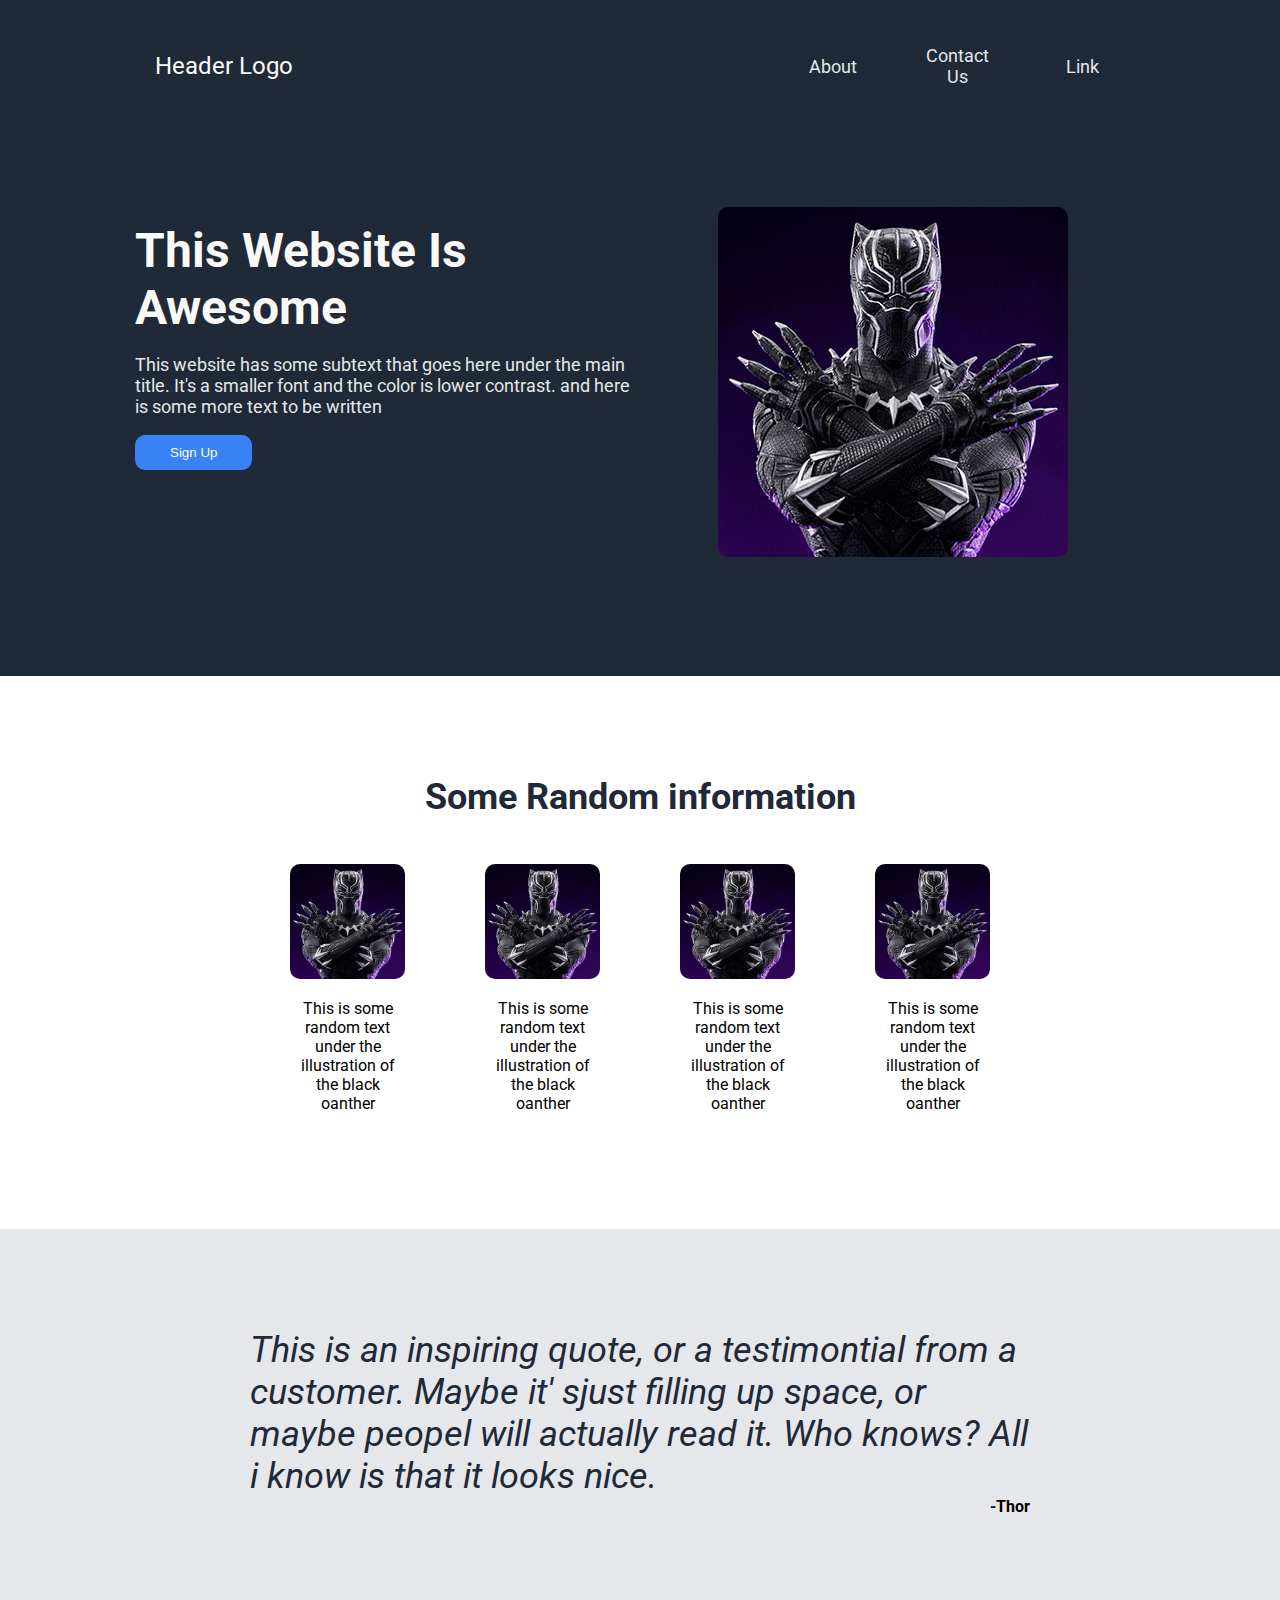
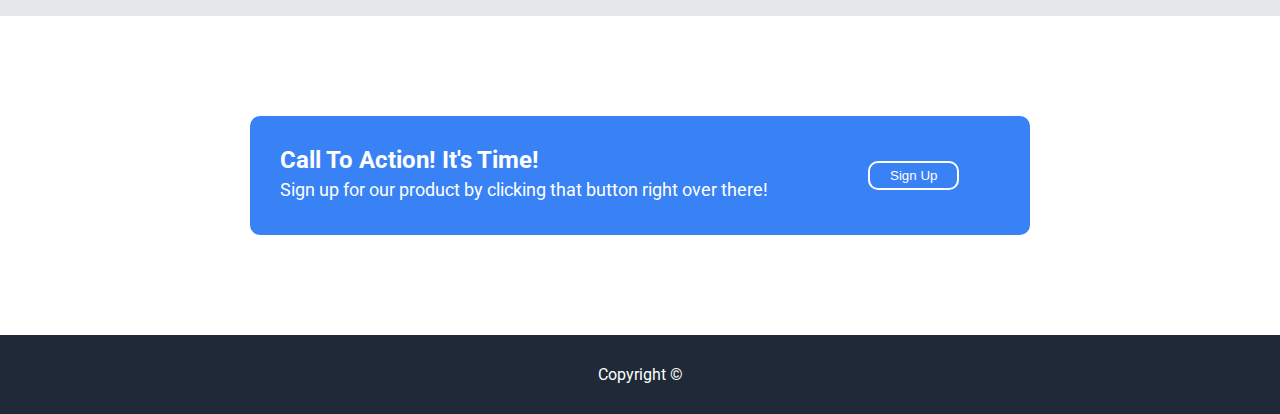
<file: index.html>
<!DOCTYPE html>
<html lang="en">
<head>
    <meta charset="UTF-8">
    <meta http-equiv="X-UA-Compatible" content="IE=edge">
    <meta name="viewport" content="width=device-width, initial-scale=1.0">
    <title>CSS Assignment</title>

    <!-- CSS LINK -->
    <link rel="stylesheet" href="css/styles.css">

    <!-- GOOGLE FONTS LINKS -->
    <link rel="preconnect" href="https://fonts.googleapis.com">
    <link rel="preconnect" href="https://fonts.gstatic.com" crossorigin>
    <link href="https://fonts.googleapis.com/css2?family=Roboto:wght@600&display=swap" rel="stylesheet">
</head>
<body>
    <div class="top">
        <div class="nav-container">
            <a href="#" class="header">
                <header>Header Logo</header>
            </a>
            <a href="pages/about.html">About</a>
            <a href="pages/contact.html">Contact Us</a>
            <a href="">Link</a>
        </div>

        <div class="hero">
            <div class="box" style="text-align: left;">
                <p class="hero-main-text">This Website Is Awesome</p>
                <p class="hero-secondary-text">
                    This website has some subtext that goes here under the main title.
                     It's a smaller font and the color is lower contrast. and here is some more
                     text to be written
                </p>
                <button>Sign Up</button>
            </div>
            <div class="box">
                <img src="images/black-panther.jpg" alt="Movie Poster: The Black Panther">
            </div>
        </div>
    </div>

    <div class="information">
        <header>Some Random information</header>
        <div class="info-flex">
            <div class="item">
                <figure>
                    <img src="images/black-panther.jpg" alt="Movie Poster: The Black Panther">
                    <p>This is some random text under the illustration of the black oanther</p>
                </figure>
            </div>
            <div class="item">
                <figure>
                    <img src="images/black-panther.jpg" alt="Movie Poster: The Black Panther">
                    <p>This is some random text under the illustration of the black oanther</p>
                </figure>
            </div>
            <div class="item">
                <figure>
                    <img src="images/black-panther.jpg" alt="Movie Poster: The Black Panther">
                    <p>This is some random text under the illustration of the black oanther</p>
                </figure>
            </div>
            <div class="item">
                <figure>
                    <img src="images/black-panther.jpg" alt="Movie Poster: The Black Panther">
                    <p>This is some random text under the illustration of the black oanther</p>
                </figure>
            </div>
        </div>
    </div>

    <div class="quote">
        <div class="quote-flex">
            <div class="item">
                <div class="quote-text">
                    This is an inspiring quote, or a testimontial from a customer. 
                    Maybe it' sjust filling up space, or maybe peopel will actually 
                    read it. Who knows? All i know is that it looks nice.
                </div>
            </div>
            <div class="item citation">-Thor</div>
        </div>
    </div>

    <div class="call-to-action">
        <div class="item text">
            <header>Call To Action! It's Time!</header>
            <p>Sign up for our product by clicking that button right over there!</p>
        </div>
        <div class="item">
            <button>Sign Up</button>
        </div>
    </div>

    <div class="footer">
        <div class="item">
            Copyright &copy;
        </div>
    </div>
</body>
</html>
</file>
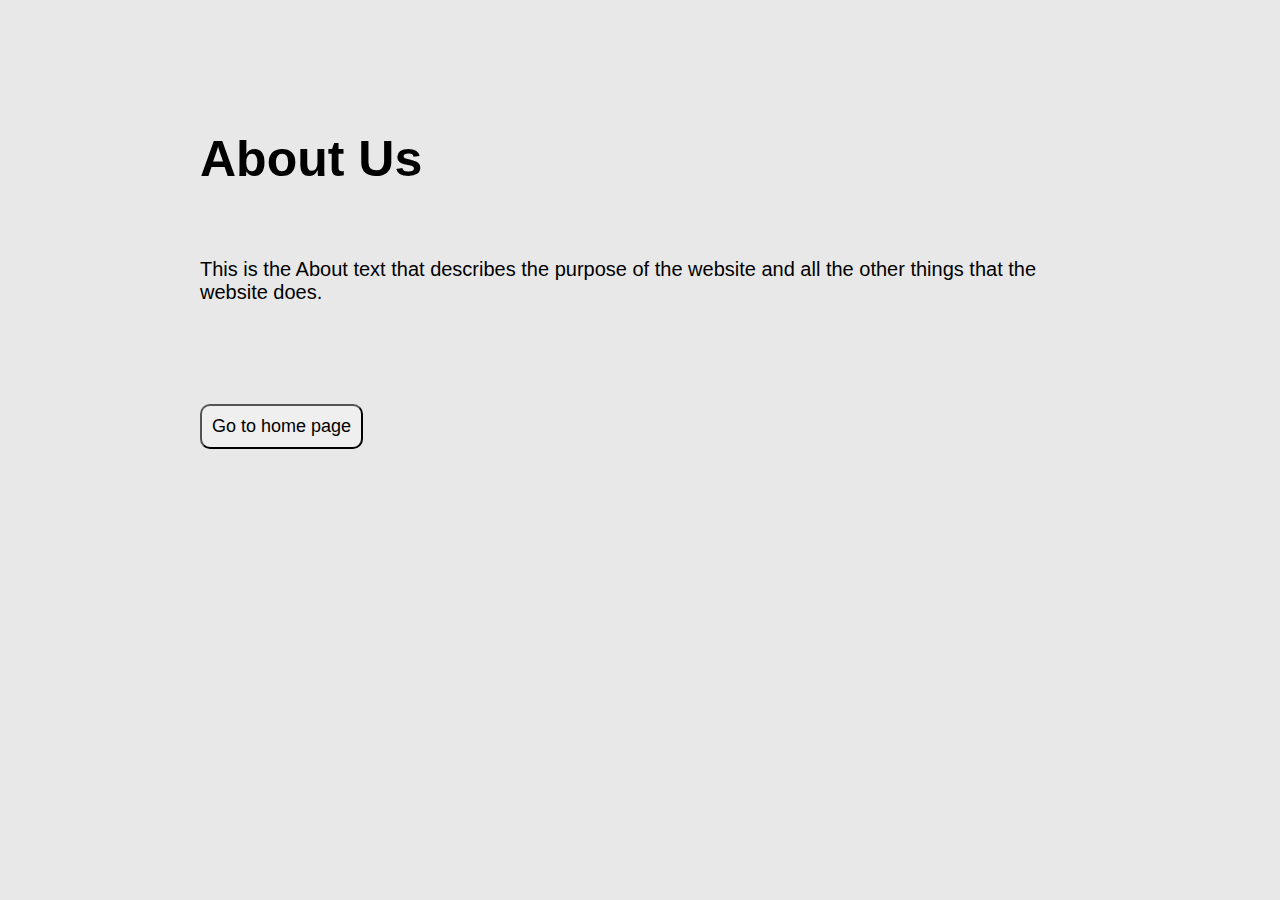
<file: pages/about.html>
<!DOCTYPE html>
<html lang="en">
<head>
    <meta charset="UTF-8">
    <meta http-equiv="X-UA-Compatible" content="IE=edge">
    <meta name="viewport" content="width=device-width, initial-scale=1.0">
    <title>About Pages</title>
    <link rel="stylesheet" href="../css/styles.css">
</head>
<body>
    <div class="about">
        <div class="flex">
            <div class="item title">
                <p>About Us</p>
            </div>
            <div class="item">
                <p>This is the About text that describes the purpose of the website and all the other things that the website does.</p>
            </div>
        </div>
        <button>
            <a href="../index.html">Go to home page</a>
        </button>
    </div>
</body>
</html>
</file>
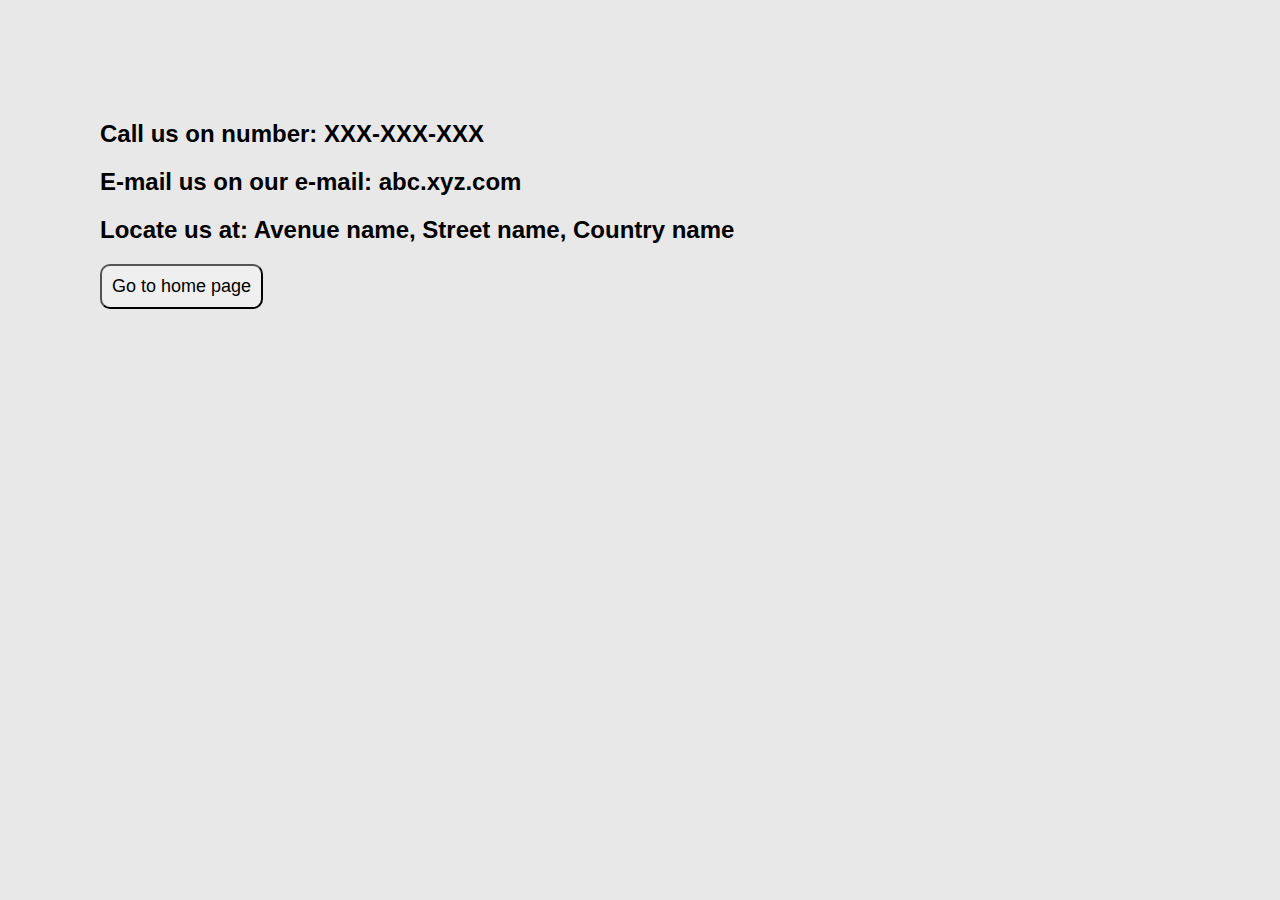
<file: pages/contact.html>
<!DOCTYPE html>
<html lang="en">
<head>
    <meta charset="UTF-8">
    <meta http-equiv="X-UA-Compatible" content="IE=edge">
    <meta name="viewport" content="width=device-width, initial-scale=1.0">
    <title>Contact Page</title>

    <!-- CSS LINK -->
    <link rel="stylesheet" href="../css/styles.css">
</head>
<body>
    <div class="contact">
        <div class="content">
            <h2>Call us on number: XXX-XXX-XXX</h2>
            <h2>E-mail us on our e-mail: abc.xyz.com</h2>
            <h2>Locate us at: Avenue name, Street name, Country name</h2>
            <button>
                <a href="../index.html">Go to home page</a>
            </button>
        </div>
    </div>
</body>
</html>
</file>
<file: css/styles.css>
body {
    margin: 0;
    font-family: 'Roboto', sans-serif;
}
img {
    border-radius: 10px;
}
.top { 
    background-color: #1F2937;
    padding: 15px 120px;
}
.nav-container {
    display: flex;
    align-items: center;
    margin: 10px 15px;
}
.nav-container a {
    flex: 1;
    text-align: center;
    padding: 20px;
    text-decoration: none;
    font-size: 18px;
    color: #E5E7EB;
}
.nav-container a:hover {
    background-color: rgb(32, 30, 30);
}
.nav-container .header {
    flex: 7;
    text-align: left;
    color: #F9FAF8;
    font-size: 24px;
}
.hero {
    display: flex;
    margin: 100px 15px;
}
.hero .hero-main-text {
    font-size: 48px;
    margin-bottom: 15px;
    margin-top: 15px;
    font-weight: bolder;
    color: #F9FAF8;
    text-align: left;
}
.hero .hero-secondary-text {
    text-align: left;
    font-size: 18px;
    color: #E5E7EB;
}
.hero .box {
    flex: 1;
    text-align: center;
}
.hero button {
    background-color: #3882F6;
    padding: 10px 35px;
    border-radius: 10px;
    color: white;
    border: none;
}
.hero button:hover {
    cursor: pointer;
    background-color: #2460c0;
}
/* INFORMATION DIV */
.information {
    margin: 100px 250px;
}
.info-flex {
    display: flex;
    margin-top: 30px;
}
.info-flex img {
    height: auto;
    width: 100%;
}
.information .item {
    flex: 1;
    text-align: center;
}
.information header {
    font-weight: bolder;
    text-align: center;
    font-size: 36px;
    color: #1F2937;
}
/* Quote Div */
.quote {
    background-color: #E5E7EB;
    padding: 100px 0;
}
.quote .quote-flex {
    display: flex;
    flex-direction: column;
    margin: 0 250px;
}
.quote .quote-flex .quote-text {
    color: #1F2937;
    font-size: 36px;
    font-style: italic;
}
.quote .quote-flex .item {
    flex: 1;
}
.quote .quote-flex .item.citation {
    align-self: flex-end;
    font-weight: bold;
}
/* Call To Action Div */
.call-to-action {
    display: flex;
    align-items: center;
    margin: 100px 250px;
    background-color: #3882F6;
    color: white;
    border-radius: 10px;
}
.call-to-action .item {
    padding: 30px;
    flex: 1;
}
.call-to-action .item.text {
    flex: 4;
}
.call-to-action .item header {
    font-size: 24px;
    font-weight: bold;
}
.call-to-action .item.text p {
    font-size: 18px;
    margin-top: 5px;
    margin-bottom: 5px;
}
.call-to-action .item button {
    padding: 5px 20px;
    border-radius: 10px;
    color: white;
    background: transparent;
    border: 2px solid white;
}
.call-to-action .item button:hover {
    cursor: pointer;
    background-color: #2460c0;
}
/* Footer Div */
.footer {
    background-color: #1F2937;
    display: flex;
    justify-content: center;
}
.footer .item {
    padding: 30px;
    color: white;
}
/* About Page */
.about,.contact {
    background-color: #e8e8e8;
    min-height: 100vh;
    margin: 0;
}
.about .flex {
    padding: 80px 200px;
    display: flex;
    flex-direction: column;
}
.about .flex .item {
    font-size: 20px;
}
.about .flex .item.title {
    font-size: 50px;
    font-weight: bolder;
}
.about button {
    margin-left: 200px;
    border-radius: 10px;
    padding: 10px;
    font-size: 18px;
}
.about a {
    text-decoration: none;
    color: black;
}
.about button:hover {
    background-color: #cac5c5;
    cursor: pointer;
}
/* Contact Page */
.contact .content {
    padding: 100px;
}
.contact button {
    border-radius: 10px;
    padding: 10px;
    font-size: 18px;
}
.contact a {
    text-decoration: none;
    color: black;
}
.contact button:hover {
    background-color: #cac5c5;
    cursor: pointer;
}
</file>
